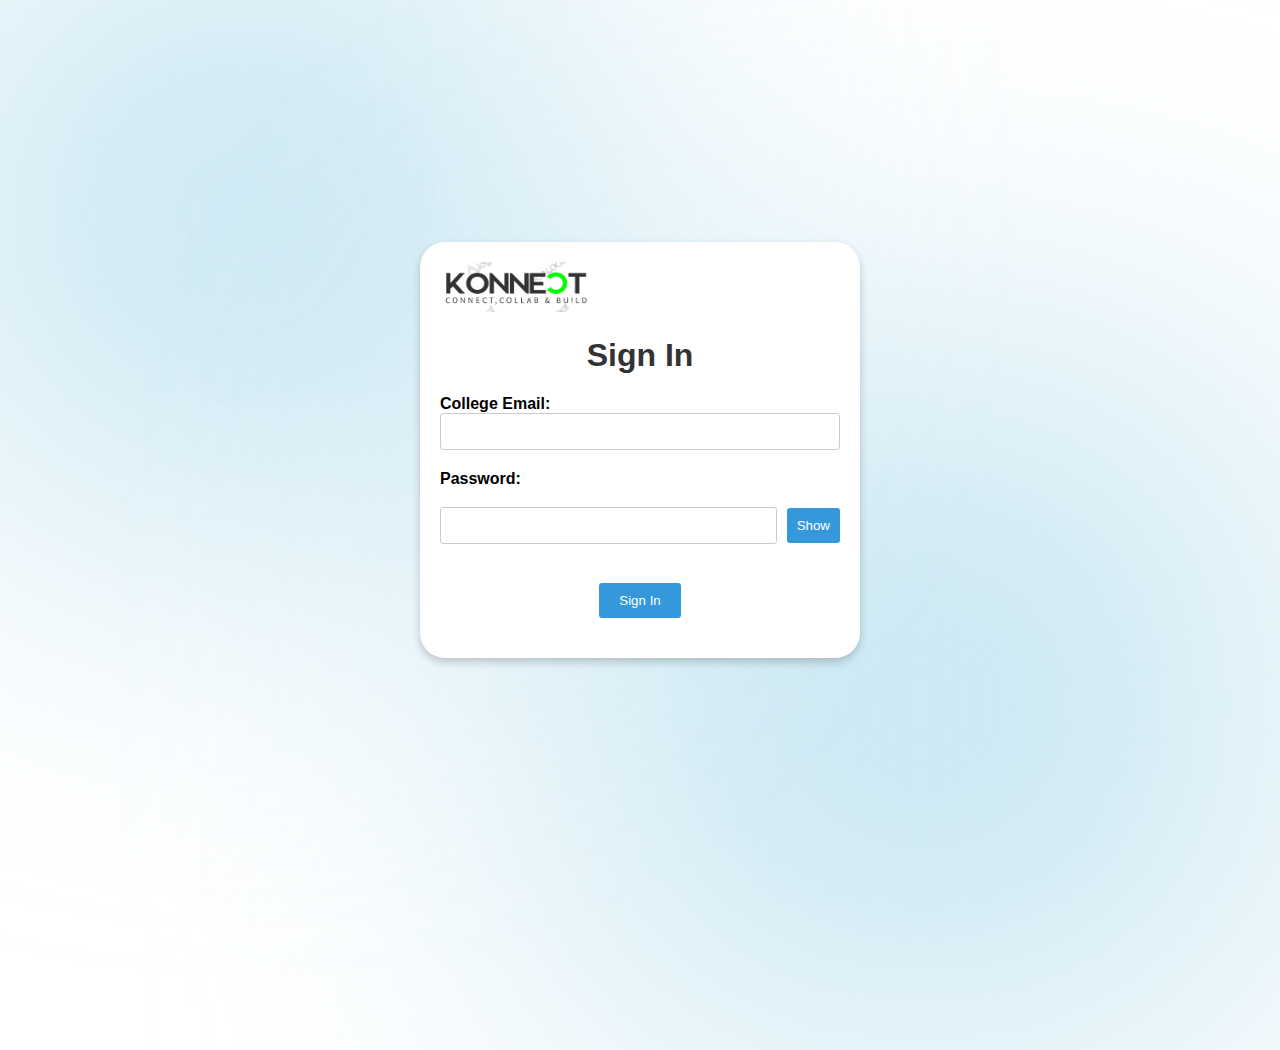
<file: signin.html>
<!DOCTYPE html>
<html lang="en">
  <head>
    <meta charset="UTF-8" />
    <meta name="viewport" content="width=device-width, initial-scale=1.0" />
    <title class="sign">Sign In</title>
    <link rel="stylesheet" href="signup.css" />
  </head>
  <body>
    <div class="box"></div>
    <div class="box-2"></div>
    <div class="box-3"></div>
    <div class="box-4"></div>
    <div class="box-5"></div>
    <div class="box-6"></div>
    <div class="container">
        <div class="logo1">
            <a href="index.html" class="logo"
                ><img src="light.png" class="logoimg" height="50" width="150"
              /></a>
        </div>
      <h1>Sign In</h1>
      <form id="signup-form">
        <div class="form-group">
        <div class="form-group">
          <label for="email">College Email:</label>
          <div class="clg">
            <input type="text" style="width:95%" id="email1" name="email" required />
            <!-- <input type="email" id="email2" name="email" disabled /> -->
          </div>
          <div class="error" id="email-error"></div>
        </div>
        <div class="form-group">
          <label for="password">Password:</label>
          <div class="password-container">
            <input type="password" id="password" name="password" required />
            <button type="button" id="show-password">Show</button>
          </div>
        </div>

        <button type="submit">Sign In</button>
      </form>
    </div>
    <!-- <script>
      const emailInput1 = document.getElementById("email1");
      const emailInput2 = document.getElementById("email2");
      const passwordInput = document.getElementById("password");
      const confirmPasswordInput = document.getElementById("confirm-password");
      const emailError = document.getElementById("email-error");
      const passwordError = document.getElementById("password-error");
      const showPasswordButton = document.getElementById("show-password");
      const universitySelect = document.getElementById("university");

      document
        .getElementById("signup-form")
        .addEventListener("submit", function (e) {
          e.preventDefault();

          // const email = emailInput.value.trim();
          const password = passwordInput.value;
          const confirmPassword = confirmPasswordInput.value;

          // Validate email using a regular expression
          // const emailPattern = /^[a-zA-Z0-9._-]+@[a-zA-Z0-9.-]+\.[a-zA-Z]{2,4}$/;
          // if (!emailPattern.test(email)) {
          //     emailError.textContent = 'Invalid email address';
          //     return;
          // } else {
          //     emailError.textContent = '';
          // }

          // Check if passwords match
          if (password !== confirmPassword) {
            passwordError.textContent = "Passwords do not match";
            return;
          } else {
            passwordError.textContent = "";
          }
          alert("Sign Up successfull! Welcome to Connect!");
          // Redirect to the dashboard page upon successful submission
          window.location.href = "dashboard.html"; // Replace with your actual dashboard page URL
        });

      showPasswordButton.addEventListener("click", () => {
        if (passwordInput.type === "password") {
          passwordInput.type = "text";
          showPasswordButton.textContent = "Hide";
        } else {
          passwordInput.type = "password";
          showPasswordButton.textContent = "Show";
        }
      });

      const universities = [
        "Bharati Vidyapeeth",
        "Deccan College Post-Graduate and Research Institute",
        "Defence Institute of Advanced Technology (formerly Institute of Armament Technology)",
        "Dnyaneshwar Vidyapeeth",
        "FLAME University",
        "Gokhale Institute of Politics and Economics",
        "Indian Institute of Information Technology, Pune",
        "Indian Institute of Science Education and Research, Pune",
        "Christ University Pune Lavasa, Campus",
        "Indian Institute of Science Education and Research, Pune",
        "National Institute of Construction Management and Research",
        "National Defence Academy",
        "Tilak Maharashtra University",
        "Savitribai Phule Pune University",
        "Spicer Adventist University",
        "Symbiosis International University",
        "MIT University - MIT Art, Design and Technology University",
        "Ajeenkya DY Patil University",
        "Flame University",
        "MIT - World Peace University",
        "Spicer Adventist University",
        "Christ University Pune Lavasa, Campus",
        "Symbiosis International University",
        "Symbiosis Skills and Professional University",
      ];

      // Sort the universities array alphabetically
      universities.sort();

      // Populate the select element with the sorted universities
      universities.forEach((university) => {
        const option = document.createElement("option");
        option.text = university;
        option.value = university;
        universitySelect.appendChild(option);
      });

      universitySelect.addEventListener("change", () => {
        const selectedUniversity = universitySelect.value;

        // Define a mapping of universities to email domains (update as needed)
        const universityToEmailDomain = {
          "Bharati Vidyapeeth": "bharatividyapeeth.edu.in",
          "Deccan College Post-Graduate and Research Institute":
            "deccancollege.edu.in",
          "MIT - World Peace University": "mitwpu.edu.in",
          "MIT University - MIT Art, Design and Technology University":
            "mitwpu.edu.in",
          // Add more universities and domains as needed
        };

        // Set the email field based on the selected university
        if (universityToEmailDomain[selectedUniversity]) {
          emailInput2.value = `@${universityToEmailDomain[selectedUniversity]}`;
        } else {
          emailInput2.value = "";
        }
      });
    </script> -->
  </body>
</html>
</file>
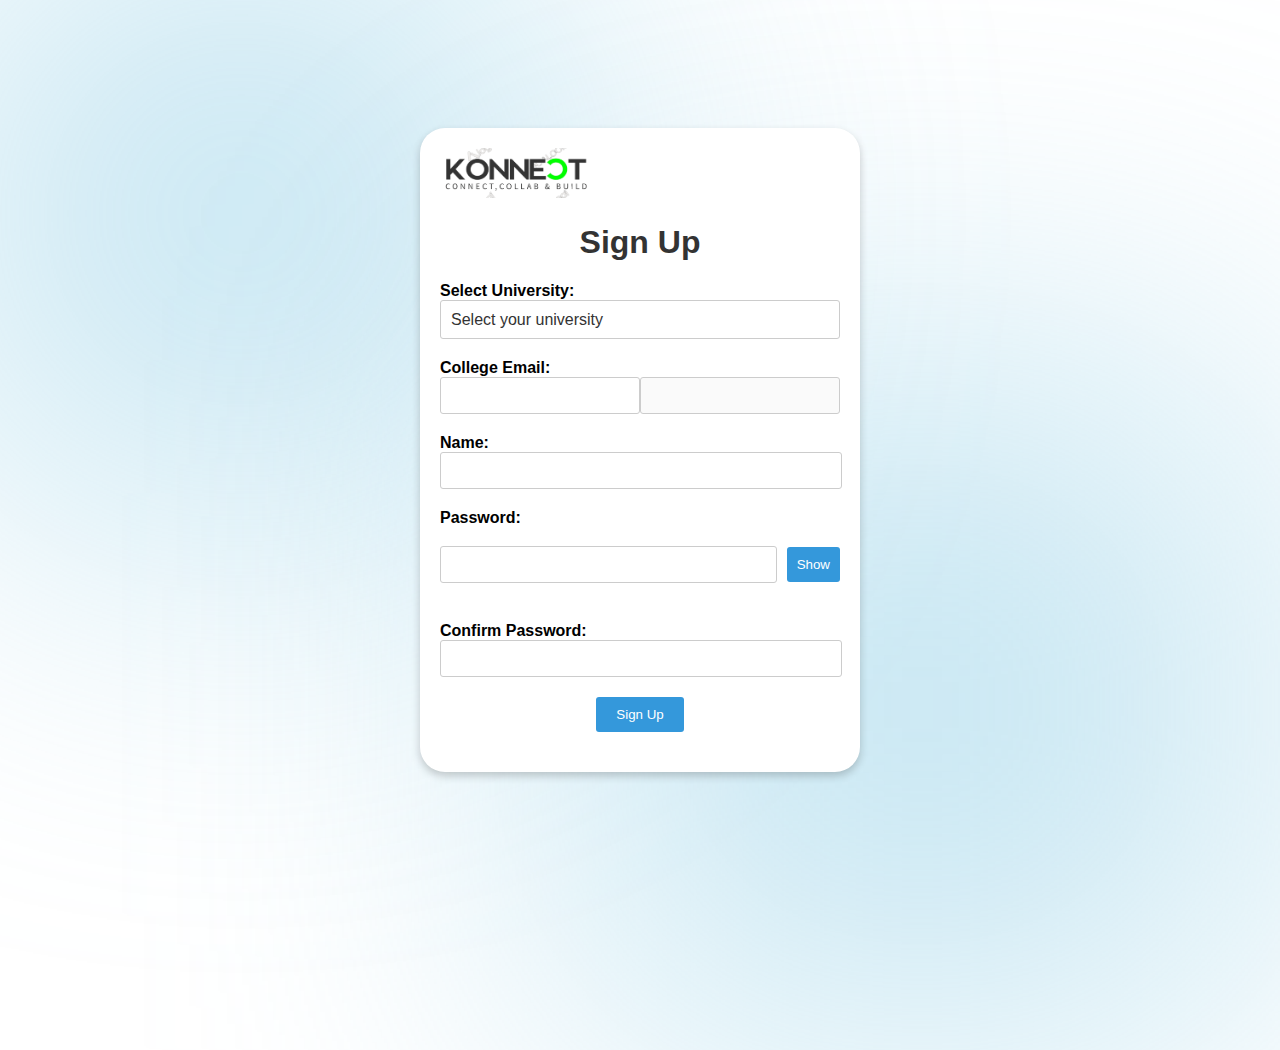
<file: signup.html>
<!DOCTYPE html>
<html lang="en">
  <head>
    <meta charset="UTF-8" />
    <meta name="viewport" content="width=device-width, initial-scale=1.0" />
    <title class="sign">Sign Up</title>
    <link rel="stylesheet" href="signup.css" />
  </head>
  <body>
    <div class="box"></div>
    <div class="box-2"></div>
    <div class="box-3"></div>
    <div class="box-4"></div>
    <div class="box-5"></div>
    <div class="box-6"></div>
    <div class="container">
      <a href="index.html" class="logo"
        ><img src="light.png" class="logoimg" height="50" width="150"
      /></a>
      <h1>Sign Up</h1>
      <form id="signup-form">
        <div class="form-group">
          <label for="university">Select University:</label>
          <select id="university" name="university">
            <option value="" disabled selected>Select your university</option>
          </select>
        </div>
        <div class="form-group">
          <label for="email">College Email:</label>
          <div class="clg">
            <input type="text" id="email1" name="email" required />
            <input type="email" id="email2" name="email" disabled />
          </div>
          <div class="error" id="email-error"></div>
        </div>
        <div class="form-group">
          <label for="prn">Name:</label>
          <input type="text" id="prn" name="prn" required />
        </div>
        <div class="form-group">
          <label for="password">Password:</label>
          <div class="password-container">
            <input type="password" id="password" name="password" required />
            <button type="button" id="show-password">Show</button>
          </div>
        </div>
        <div class="form-group">
          <label for="confirm-password">Confirm Password:</label>
          <input
            type="password"
            id="confirm-password"
            name="confirm-password"
            required
          />
          <div class="error" id="password-error"></div>
        </div>

        <button type="submit">Sign Up</button>
      </form>
    </div>
    <script>
      const emailInput1 = document.getElementById("email1");
      const emailInput2 = document.getElementById("email2");
      const passwordInput = document.getElementById("password");
      const confirmPasswordInput = document.getElementById("confirm-password");
      const emailError = document.getElementById("email-error");
      const passwordError = document.getElementById("password-error");
      const showPasswordButton = document.getElementById("show-password");
      const universitySelect = document.getElementById("university");

      document
        .getElementById("signup-form")
        .addEventListener("submit", function (e) {
          e.preventDefault();

          // const email = emailInput.value.trim();
          const password = passwordInput.value;
          const confirmPassword = confirmPasswordInput.value;

          // Validate email using a regular expression
          // const emailPattern = /^[a-zA-Z0-9._-]+@[a-zA-Z0-9.-]+\.[a-zA-Z]{2,4}$/;
          // if (!emailPattern.test(email)) {
          //     emailError.textContent = 'Invalid email address';
          //     return;
          // } else {
          //     emailError.textContent = '';
          // }

          // Check if passwords match
          if (password !== confirmPassword) {
            passwordError.textContent = "Passwords do not match";
            return;
          } else {
            passwordError.textContent = "";
          }
          alert("Sign Up successfull! Welcome to Connect!");
          // Redirect to the dashboard page upon successful submission
          window.location.href = "dashboard.html"; // Replace with your actual dashboard page URL
        });

      showPasswordButton.addEventListener("click", () => {
        if (passwordInput.type === "password") {
          passwordInput.type = "text";
          showPasswordButton.textContent = "Hide";
        } else {
          passwordInput.type = "password";
          showPasswordButton.textContent = "Show";
        }
      });

      const universities = [
        "Bharati Vidyapeeth",
        "Deccan College Post-Graduate and Research Institute",
        "Defence Institute of Advanced Technology (formerly Institute of Armament Technology)",
        "Dnyaneshwar Vidyapeeth",
        "FLAME University",
        "Gokhale Institute of Politics and Economics",
        "Indian Institute of Information Technology, Pune",
        "Indian Institute of Science Education and Research, Pune",
        "Christ University Pune Lavasa, Campus",
        "Indian Institute of Science Education and Research, Pune",
        "National Institute of Construction Management and Research",
        "National Defence Academy",
        "Tilak Maharashtra University",
        "Savitribai Phule Pune University",
        "Spicer Adventist University",
        "Symbiosis International University",
        "MIT University - MIT Art, Design and Technology University",
        "Ajeenkya DY Patil University",
        "Flame University",
        "MIT - World Peace University",
        "Spicer Adventist University",
        "Christ University Pune Lavasa, Campus",
        "Symbiosis International University",
        "Symbiosis Skills and Professional University",
      ];

      // Sort the universities array alphabetically
      universities.sort();

      // Populate the select element with the sorted universities
      universities.forEach((university) => {
        const option = document.createElement("option");
        option.text = university;
        option.value = university;
        universitySelect.appendChild(option);
      });

      universitySelect.addEventListener("change", () => {
        const selectedUniversity = universitySelect.value;

        // Define a mapping of universities to email domains (update as needed)
        const universityToEmailDomain = {
          "Bharati Vidyapeeth": "bharatividyapeeth.edu.in",
          "Deccan College Post-Graduate and Research Institute":
            "deccancollege.edu.in",
          "MIT - World Peace University": "mitwpu.edu.in",
          "MIT University - MIT Art, Design and Technology University":
            "mitwpu.edu.in",
          // Add more universities and domains as needed
        };

        // Set the email field based on the selected university
        if (universityToEmailDomain[selectedUniversity]) {
          emailInput2.value = `@${universityToEmailDomain[selectedUniversity]}`;
        } else {
          emailInput2.value = "";
        }
      });
    </script>
  </body>
</html>
</file>
<file: signup.css>
body {
  font-family: Arial, sans-serif;
  margin: 0;
  padding: 0;
  /* background: linear-gradient(pink, blue); */
  display: flex;
  justify-content: center;
  align-items: center;
  min-height: 100vh;
}

.container {
  width: 90%;
  max-width: 400px;
  padding: 20px;
  background-color: #fff;
  border-radius: 25px;
  box-shadow: 0 4px 8px 0 rgba(0, 0, 0, 0.2);
  transition: 0.3s;
}

.container:hover {
  box-shadow: 0 8px 16px 0 rgba(0, 0, 0, 0.2);
}

h1 {
  text-align: center;
  color: #333;
}

form {
  text-align: left;
}

.form-group {
  margin-bottom: 20px;
}

label {
  display: block;
  font-weight: bold;
}

input[type="password"] {
  width: 90%;
  padding: 10px;
  border: 1px solid #ccc;
  border-radius: 3px;
}

.error {
  color: #e74c3c;
  font-size: 14px;
  margin-top: 5px;
}

button {
  display: block;
  margin: 20px auto;
  padding: 10px 20px;
  background-color: #3498db;
  color: #fff;
  border: none;
  border-radius: 3px;
  cursor: pointer;
}

button:hover {
  background-color: #2980b9;
}

/* Responsive styles */
@media screen and (max-width: 768px) {
  .container {
    max-width: 90%;
  }
}

select {
  width: 100%;
  padding: 10px;
  border: 1px solid #ccc;
  border-radius: 3px;
  background-color: #fff;
  font-size: 16px;
  color: #333;
  appearance: none; /* Remove the default arrow icon on some browsers */
}

/* Style the dropdown arrow icon */
select::-ms-expand {
  display: none; /* Remove the arrow icon on Internet Explorer/Edge */
}

/* Add hover and focus styles */
select:hover,
select:focus {
  border-color: #3498db;
  outline: none;
}
#prn {
  width: 95%;
  padding: 10px;
  border: 1px solid #ccc;
  border-radius: 3px;
}

/* ... (your existing CSS code) */

.password-container {
  display: flex;
  align-items: center;
}

.password-container input[type="password"] {
  flex-grow: 1;
  padding: 10px;
  border: 1px solid #ccc;
  border-radius: 3px;
}

.password-container button {
  padding: 10px;
  background-color: #3498db;
  color: #fff;
  border: none;
  border-radius: 3px;
  cursor: pointer;
  margin-left: 10px;
}

.password-container button:hover {
  background-color: #2980b9;
}
.clg {
  display: flex;
}
#email1 {
  border-right: none;
  width: 85%;
  padding: 10px;
  border: 1px solid #ccc;
  border-radius: 3px;
}
#email2 {
  border: 2px solid black;
  border-left: none;
  width: 85%;
  padding: 10px;
  border: 1px solid #ccc;
  border-radius: 3px;
  /* background: rgba(0, 0, 0, 0.2); */
}
.box {
  border-radius: 500px;
  background: #90cee6;
  opacity: 0.5;
  filter: blur(200px);
  width: 717px;
  height: 691px;
  position: absolute;
  left: -117px;
  top: -132px;
  pointer-events: none;
}
.box-2 {
  border-radius: 10px;
  /* background: #c090e6; */
  background: #90cee6;
  opacity: 0.5;
  filter: blur(200px);
  width: 717px;
  height: 691px;
  position: absolute;
  right: 0px;
  bottom: -150px;
  pointer-events: none;
}
#confirm-password {
  width: 95%;
}
.container {
  z-index: 2;
}
</file>
